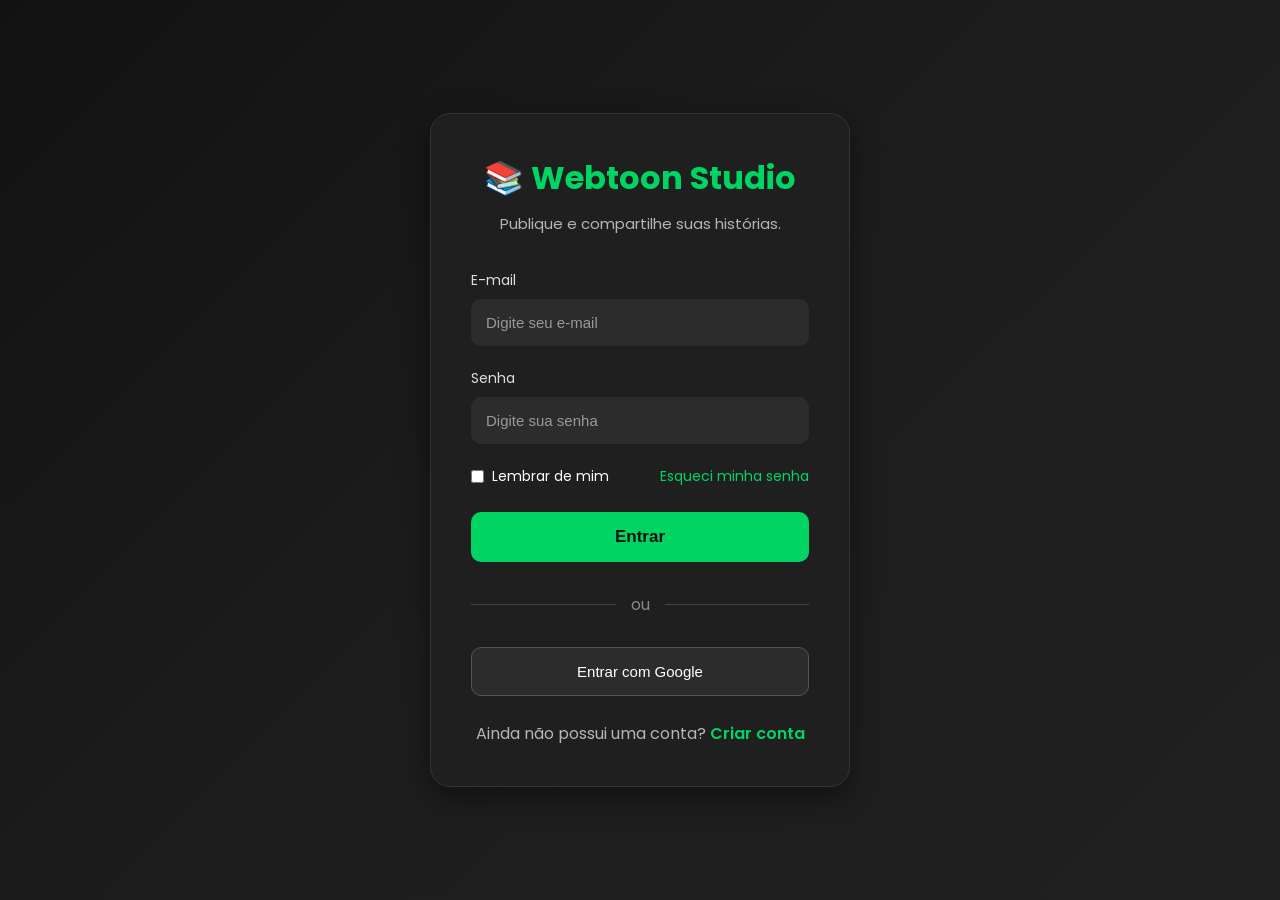
<file: projeto/html/index.html>
<!DOCTYPE html>
<html lang="pt-BR">
<head>
    <meta charset="UTF-8">
    <meta name="viewport" content="width=device-width, initial-scale=1.0">
    <title>Webtoon Studio - Login</title>

    <!-- CSS -->
    <link rel="stylesheet" href="../css/login.css">

    <!-- Fonte (opcional) -->
    <link rel="preconnect" href="https://fonts.googleapis.com">
    <link rel="preconnect" href="https://fonts.gstatic.com" crossorigin>
    <link href="https://fonts.googleapis.com/css2?family=Poppins:wght@300;400;500;600;700&display=swap" rel="stylesheet">
</head>

<body>

    <main class="container">

        <section class="login-box">

            <div class="logo">
                <h1>📚 Webtoon Studio</h1>
                <p>Publique e compartilhe suas histórias.</p>
            </div>

            <form id="loginForm">

                <div class="input-group">
                    <label for="email">E-mail</label>

                    <input
                        type="email"
                        id="email"
                        name="email"
                        placeholder="Digite seu e-mail"
                        required
                    >
                </div>

                <div class="input-group">
                    <label for="senha">Senha</label>

                    <input
                        type="password"
                        id="senha"
                        name="senha"
                        placeholder="Digite sua senha"
                        required
                    >
                </div>

                <div class="options">

                    <label class="remember">
                        <input type="checkbox">
                        Lembrar de mim
                    </label>

                    <a href="#">Esqueci minha senha</a>

                </div>

                <button type="submit" class="btn-login">
                    Entrar
                </button>

            </form>

            <div class="divider">
                <span>ou</span>
            </div>

            <button class="btn-google">
                Entrar com Google
            </button>

            <p class="register">
                Ainda não possui uma conta?
                <a href="cadastro.html">Criar conta</a>
            </p>

        </section>

    </main>

    <!-- JavaScript -->
    <script src="../javascript/login.js"></script>

</body>
</html>
</file>
<file: projeto/css/login.css>
/* ==========================
   RESET
========================== */

*{
    margin:0;
    padding:0;
    box-sizing:border-box;
}

body{
    font-family:'Poppins', sans-serif;
    background:#121212;
    color:#ffffff;
}

/* ==========================
   FUNDO
========================== */

.container{
    width:100%;
    height:100vh;

    display:flex;
    justify-content:center;
    align-items:center;

    background:linear-gradient(135deg,#121212,#1d1d1d,#202020);
}

/* ==========================
   CAIXA DE LOGIN
========================== */

.login-box{
    width:420px;
    background:#1f1f1f;

    padding:40px;

    border-radius:20px;

    box-shadow:
        0 10px 30px rgba(0,0,0,.45);

    border:1px solid #333;
}

/* ==========================
   LOGO
========================== */

.logo{
    text-align:center;
    margin-bottom:35px;
}

.logo h1{
    font-size:32px;
    color:#00d564;
    margin-bottom:10px;
}

.logo p{
    color:#b5b5b5;
    font-size:15px;
}

/* ==========================
   INPUTS
========================== */

.input-group{
    display:flex;
    flex-direction:column;
    margin-bottom:22px;
}

.input-group label{
    margin-bottom:8px;
    font-size:14px;
    color:#dddddd;
}

.input-group input{

    width:100%;

    padding:15px;

    border:none;
    outline:none;

    border-radius:10px;

    background:#2c2c2c;

    color:#fff;

    font-size:15px;

    transition:.3s;
}

.input-group input::placeholder{
    color:#999;
}

.input-group input:focus{

    border:2px solid #00d564;

    background:#353535;
}

/* ==========================
   OPÇÕES
========================== */

.options{

    display:flex;

    justify-content:space-between;

    align-items:center;

    margin-bottom:25px;

    font-size:14px;
}

.options a{

    color:#00d564;

    text-decoration:none;
}

.options a:hover{

    text-decoration:underline;
}

.remember{

    display:flex;
    align-items:center;
    gap:8px;
}

/* ==========================
   BOTÃO LOGIN
========================== */

.btn-login{

    width:100%;

    padding:15px;

    border:none;

    border-radius:10px;

    background:#00d564;

    color:#111;

    font-size:17px;

    font-weight:600;

    cursor:pointer;

    transition:.3s;
}

.btn-login:hover{

    background:#00ff73;

    transform:translateY(-2px);

    box-shadow:0 0 20px rgba(0,213,100,.35);
}

/* ==========================
   DIVISOR
========================== */

.divider{

    display:flex;

    align-items:center;

    margin:30px 0;
}

.divider::before,
.divider::after{

    content:"";

    flex:1;

    height:1px;

    background:#444;
}

.divider span{

    margin:0 15px;

    color:#888;
}

/* ==========================
   GOOGLE
========================== */

.btn-google{

    width:100%;

    padding:15px;

    border-radius:10px;

    border:1px solid #555;

    background:#2c2c2c;

    color:white;

    cursor:pointer;

    font-size:15px;

    transition:.3s;
}

.btn-google:hover{

    background:#383838;
}

/* ==========================
   CADASTRO
========================== */

.register{

    margin-top:25px;

    text-align:center;

    color:#b5b5b5;
}

.register a{

    color:#00d564;

    text-decoration:none;

    font-weight:600;
}

.register a:hover{

    text-decoration:underline;
}

/* ==========================
   RESPONSIVO
========================== */

@media(max-width:500px){

    .login-box{

        width:90%;

        padding:30px 20px;
    }

    .logo h1{

        font-size:26px;
    }
}
</file>
